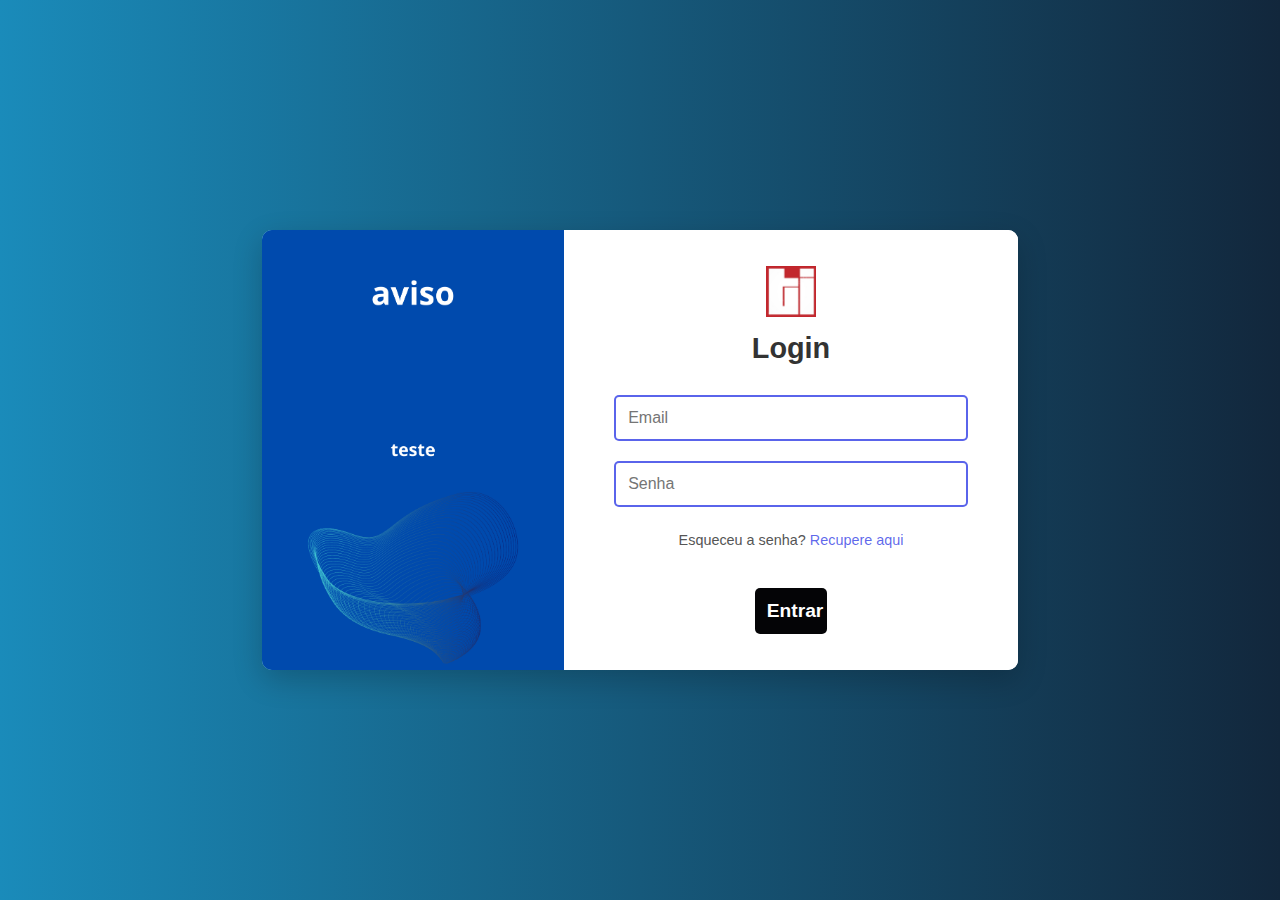
<file: index.html>
<!DOCTYPE html>
<html lang="pt-br">
<head>
    <meta charset="UTF-8">
    <meta name="viewport" content="width=device-width, initial-scale=1.0">
    <title>PontosBR</title>

    <!-- CSS -->
    <link rel="stylesheet" href="css/styles.css">
</head>


<body>
    <div class="main-container">
        <!-- Lado esquerdo para imagem ou propaganda -->
        <div class="left-section">
            <img src="img/aviso.png" alt="Imagem Promocional">
        </div>
        <!-- Lado direito para login -->
        <div class="login-container">
            <img class="logo" src="img/logo.png" alt="logo">
            <h2>Login</h2>
            <input type="email" name="email" placeholder="Email" required>
            <input type="password" name="senha" placeholder="Senha" required>
            <p>Esqueceu a senha? <a href="#">Recupere aqui</a></p>
            <a href="painel.html"><input type="submit" value="Entrar"></a>
            
        </div>
    </div>
</body>
</html>
</file>
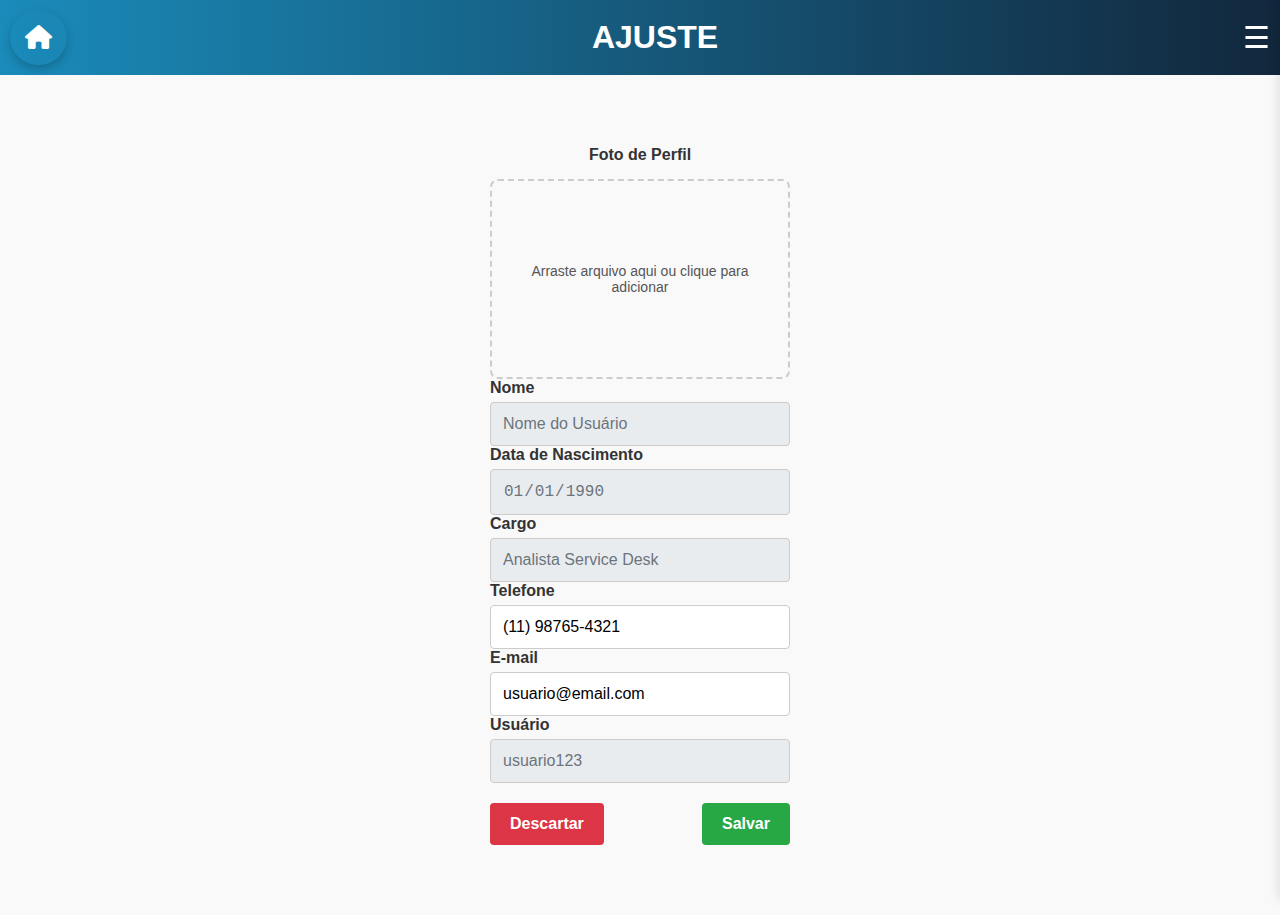
<file: ajustes.html>
<!DOCTYPE html>
<html lang="pt-BR">
<head>
    <meta charset="UTF-8">
    <meta name="viewport" content="width=device-width, initial-scale=1.0">
    <title>Ajuste - Sistema de Bater Ponto</title>

    <!-- CSS -->
    <link rel="stylesheet" href="css/padrao.css">
    <link rel="stylesheet" href="css/ajustes.css">

    <!-- SCRIPT -->
    <script src="js/ajustes.js" defer></script>
    <script src="js/padrao.js" defer></script>


    <!-- ICONE HOME -->
    <link rel="stylesheet" href="https://cdnjs.cloudflare.com/ajax/libs/font-awesome/6.0.0-beta3/css/all.min.css">

</head>




<body>
    <header>
        <div class="header-left">
            <a href="painel.html">    
                    <div class="home-icon">
                        <i class="fas fa-home"></i>
                    </div>
                    </a>    
            </div>

        <h1 class="titulo_pagina">AJUSTE</h1>

        <div class="header-right">
            <button id="menu-toggle">
                ☰
            </button>
        </div>
    </header>

    
</div> <!-- FINAL INDICADORES PAINEL-->


<nav id="sidebar-menu" class="hidden">
    <button id="close-menu" class="close-btn">✖</button>
    <div class="top-section">
        <div class="user-profile">
            <img src="img/usuario.png" alt="Foto do usuário">
            <p>Analista Service Desk</p>
        </div>
        <button id="dark-mode-toggle" class="mode-toggle">🌓</button>
    </div>

    <ul class="menu-options">
        <a href="colaborador.html"> <li>COLABORADORES</li> </a>
        <a href="faixa.html"> <li>FAIXA HORÁRIO</li> </a>
        <li id="ponto-dropdown">PONTO </li> 
        <ul id="ponto-submenu" class="submenu hidden">
            <a href="ponto.html"><li>Bater ponto</li> </a>
            <li>Tratamento de ponto</li>
                <li>Relatório</li>
                <li>Painel de horas</li>
            </ul>
        </li>
        <li>FÉRIAS</li>
        <a href="empresa.html"><li>EMPRESA</li></a>

    </ul>

    <div class="bottom-options">
        <a href="ajustes.html"><button id="settings">Ajuste</button></a>
       <a href="index.html"> <button  class="button_logout" id="logout">Sair</button> </a>
    </div>
</nav>

   
 

<div class="form-container">
    <form class="profile-form">
        <!-- Upload de imagem -->
        <div class="logo-upload">
            <label for="profileImage">Foto de Perfil</label>
            <div id="drop-area">
                <p>Arraste arquivo aqui ou clique para adicionar</p>
                <input type="file" id="profileImage" name="profileImage" accept="image/*">
            </div>
        </div>
        <!-- Nome -->
        <div class="form-group">
            <label for="name">Nome</label>
            <input type="text" id="name" name="name" value="Nome do Usuário" readonly>
        </div>
        <!-- Data de nascimento -->
        <div class="form-group">
            <label for="birthDate">Data de Nascimento</label>
            <input type="date" id="birthDate" name="birthDate" value="1990-01-01" readonly>
        </div>
        <!-- Cargo -->
        <div class="form-group">
            <label for="position">Cargo</label>
            <input type="text" id="position" name="position" value="Analista Service Desk" readonly>
        </div>
        <!-- Telefone -->
        <div class="form-group">
            <label for="phone">Telefone</label>
            <input type="tel" id="phone" name="phone" value="(11) 98765-4321">
        </div>
        <!-- E-mail -->
        <div class="form-group">
            <label for="email">E-mail</label>
            <input type="email" id="email" name="email" value="usuario@email.com">
        </div>
        <!-- Usuário -->
        <div class="form-group">
            <label for="username">Usuário</label>
            <input type="text" id="username" name="username" value="usuario123" readonly>
        </div>
        <!-- Botões de ação -->
        <div class="form-actions">
            <button type="reset" class="btn cancel-btn">Descartar</button>
            <button type="submit" class="btn save-btn">Salvar</button>
        </div>
    </form>
</div>
</body>
</html>
</file>
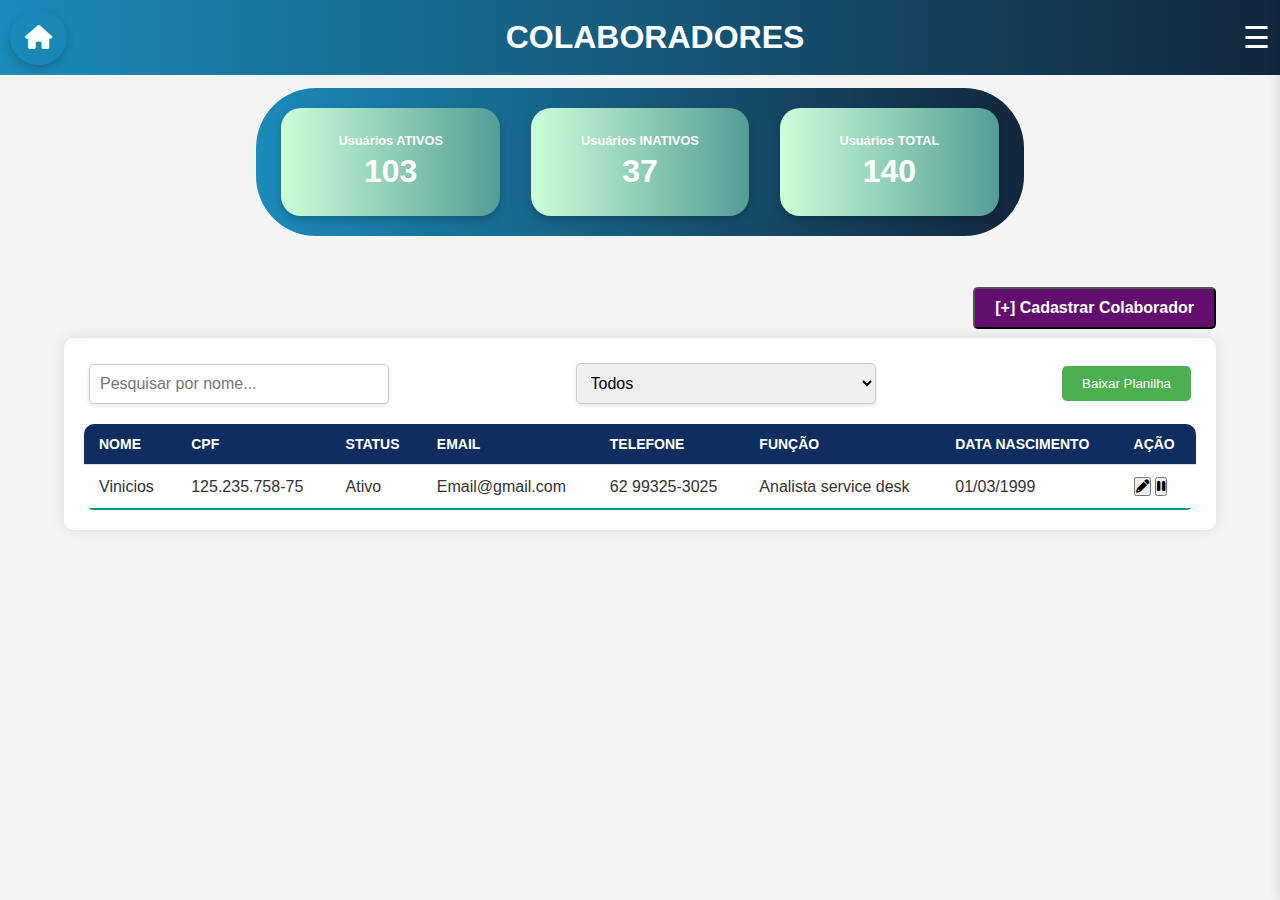
<file: colaborador.html>
<!DOCTYPE html>
<html lang="pt-BR">
<head>
    <meta charset="UTF-8">
    <meta name="viewport" content="width=device-width, initial-scale=1.0">
    <title>Colaborador - Sistema de Bater Ponto</title>

    <!--CSS -->
    <link rel="stylesheet" href="css/colaborador.css">
    <link rel="stylesheet" href="css/padrao.css">
    

    <!-- ICONE HOME -->
    <link rel="stylesheet" href="https://cdnjs.cloudflare.com/ajax/libs/font-awesome/6.0.0-beta3/css/all.min.css">

    
    <!-- Incluindo bibliotecas JS -->
    <script src="https://cdn.sheetjs.com/xlsx-latest/package/dist/xlsx.full.min.js"></script>

    <!-- Incluindo JavaScript -->
    <script src="js/padrao.js" defer></script>
    <script src="js/colaborador.js" defer></script>  

</head>


<body><!-- INICIO BODDY -->
        <header><!-- INICIO CABEÇALHO -->

            <!-- Saudação -->
            <div class="header-left">
            <a href="painel.html">    
                    <div class="home-icon">
                        <i class="fas fa-home"></i>
                    </div>
                    </a>    
            </div>

            <h1 class="titulo_pagina">COLABORADORES</h1>

            <!-- ACESSO AO MENU -->
            <div class="header-right">
                <button id="menu-toggle">
                    ☰
                </button>
            </div>
            
            <nav id="sidebar-menu" class="hidden">
                <button id="close-menu" class="close-btn">✖</button>
                <div class="top-section">
                    <div class="user-profile">
                        <img src="img/usuario.png" alt="Foto do usuário">
                        <p>Analista Service Desk</p>
                    </div>
                    <button id="dark-mode-toggle" class="mode-toggle">🌓</button>
                </div>

                <ul class="menu-options">
                <a href="colaborador.html"> <li>COLABORADORES</li> </a>
                <a href="faixa.html"> <li>FAIXA HORÁRIO</li> </a>
                <li id="ponto-dropdown">PONTO </li> 
                <ul id="ponto-submenu" class="submenu hidden">
                    <a href="ponto.html"><li>Bater ponto</li> </a>
                    <li>Tratamento de ponto</li>
                            <li>Relatório</li>
                            <li>Painel de horas</li>
                        </ul>
                    </li>
                    <li>FÉRIAS</li>
                    <a href="empresa.html"><li>EMPRESA</li></a>

                </ul>

                <div class="bottom-options">
                    <a href="ajustes.html"><button id="settings">Ajuste</button></a>
                    <a href="index.html"> <button  class="button_logout" id="logout">Sair</button> </a>
                </div>
            </nav>

        </header> <!-- FINAL CABEÇALHO -->

        <section class="indicadores_usuarios">
            <div class="conteiner_ativos">
                <div class="subtitles">
                    <p class="subtitle">Usuários ATIVOS</p>
                </div>
                <div class="number">103</div>
            </div>
            <div class="conteiner_inativos">
                <div class="subtitles">
                    <p class="subtitle">Usuários INATIVOS</p>
                </div>
                <div class="number">37</div>
            </div>
            <div class="conteiner_total">
                <div class="subtitles">
                    <p class="subtitle">Usuários TOTAL</p>
                </div>
                <div class="number">140</div>
            </div>
        </section>
        
    

  <!-- Botão para abrir o modal -->
    <button class="cadastro_user" id="openModalBtn">[+] Cadastrar Colaborador</button>

    <div class="table-container">
        <div class="table-controls">
            <input type="text" id="searchInput" placeholder="Pesquisar por nome...">

            <!-- SELEÇÃO DO FILTRO POR STATUS -->
            <select id="filterSelect">
                <option value="">Todos</option>
                <option value="Ativo">Ativo</option>
                <option value="Inativo">Inativo</option>
            </select>
            
            
            <button id="downloadBtn">Baixar Planilha</button>
        </div>
    
        <table id="excelTable" class="styled-table">
            <thead>
                <tr>
                    <th>Nome</th>
                    <th>CPF</th>
                    <th>Status</th>
                    <th>Email</th>
                    <th>Telefone</th>
                    <th>Função</th>
                    <th>Data Nascimento</th>
                    <th>Ação</th>
                </tr>
            </thead>
            <tbody>
                <tr>
                    <td>Vinicios</td>
                    <td>125.235.758-75</td>
                    <td>Ativo</td>
                    <td>Email@gmail.com</td>
                    <td>62 99325-3025</td>
                    <td>Analista service desk</td>
                    <td>01/03/1999</td>
                    <td>
                        <button class="edit-btn" data-row="0"><i class="fa fa-pencil"></i></button>
                        <button class="pause-btn" data-row="0"><i class="fa fa-pause"></i></button>
                    </td>
                </tr>
                <!-- Repetir estrutura para demais linhas -->
            </tbody>
        </table>


                <!-- Mais linhas aqui -->
            </tbody>
        </table>
    </div>
    
    </div> <!-- FINAL INDICADORES PAINEL-->



    <!-- Modal -->
    <div id="modal" class="modal">
        <div class="modal-content">
            <span id="closeModal" class="close">&times;</span>

            <!-- Nome do modal -->
            <h2 class="title_modal">Cadastro de Colaborador</h2>


            

    <form><!-- INICIO FORM -->

        <!-- Dados pessoais -->
        <h3 class="sub-title_modal">Dados pessoais</h3>

        <label class="n" for="nome">Nome:</label>
        <input class="caixa_form" type="text" id="nome" name="nome" required>

        <label for="nascimento">Data de Nascimento:</label>
        <input class="caixa_form" type="date" id="nascimento" name="nascimento" required>

            <label for="naturalidade">Naturalidade:</label>
            <select class="caixa_form" id="naturalidade" name="naturalidade">
              <option value="">Selecione sua naturalidade</option>
              <option value="argentina">Argentina</option>
              <option value="bolivia">Bolívia</option>
              <option value="brasil">Brasil</option>
              <option value="chile">Chile</option>
              <option value="colombia">Colômbia</option>
              <option value="equador">Equador</option>
              <option value="guiana">Guiana</option>
              <option value="paraguai">Paraguai</option>
              <option value="peru">Peru</option>
              <option value="suriname">Suriname</option>
              <option value="uruguai">Uruguai</option>
              <option value="venezuela">Venezuela</option>
              <option value="guiana_francesa">Guiana Francesa (território)</option>
            </select>
        

        <label for="estado_civil">Estado civil:</label>
        <select class="caixa_form" id="estado_civil" name="estado_civil">
            <option value="solteiro">Solteiro(a)</option>
            <option value="casado">Casado(a)</option>
            <option value="divorciado">Divorciado(a)</option>
           </select>

        <label for="cpf">CPF:</label>
        <input class="caixa_form" type="text" id="cpf" name="cpf" required>

        <label for="rg">RG:</label>
        <input class="caixa_form" type="text" id="rg" name="rg" required>

        <label for="orgao-expedidor">Órgão Expedidor do RG:</label>
        <select class="caixa_form" id="orgao-expedidor" name="orgao-expedidor">
              <option value="">Selecione o órgão expedidor</option>
              <option value="ssp">SSP - Secretaria de Segurança Pública (presente em todos os estados)</option>
              <option value="detran">DETRAN - Departamento Estadual de Trânsito</option>
              <option value="pf">PF - Polícia Federal</option>
              <option value="policia-militar">Polícia Militar</option>
              <option value="corpo-bombeiros">Corpo de Bombeiros</option>
              <option value="ma">MA - Ministério da Aeronáutica</option>
              <option value="me">ME - Ministério do Exército</option>
              <option value="mma">MMA - Ministério da Marinha</option>
              <option value="cnig">CNIG - Conselho Nacional de Imigração</option>
              <option value="crt">CRT - Conselho Regional de Técnicos</option>
              <option value="cra">CRA - Conselho Regional de Administração</option>
              <option value="crea">CREA - Conselho Regional de Engenharia e Agronomia</option>
              <option value="crm">CRM - Conselho Regional de Medicina</option>
              <option value="oab">OAB - Ordem dos Advogados do Brasil</option>
            </select>

         <!-- Contato/endereço -->
            <h3 class="sub-title_modal">Contato/endereço</h3>

         <label for="email">E-mail:</label>
         <input class="caixa_form" type="email" id="email" name="email" required>

         <label for="celular">Número de Celular:</label>
         <input class="caixa_form" type="text" id="celular" name="celular" maxlength="15" placeholder="(00) 00000-0000" oninput="formatarCelular(this)">

         <label for="cep">CEP:</label>
            <div id="cep-container">
            <input type="text" id="cep" name="cep" maxlength="9" placeholder="00000-000">
            <button type="button" onclick="buscarCEP()">
                <i class="fas fa-lightbulb"></i>
            </button>
            </div>
            
        <label for="pais">País:</label>
        <input class="caixa_form" type="text" id="pais" name="pais" readonly>
            
        <label for="estado">Estado:</label>
        <input class="caixa_form" type="text" id="estado" name="estado" readonly>
            
        <label for="municipio">Município:</label>
        <input class="caixa_form" type="text" id="municipio" name="municipio" readonly>
            
        <label for="bairro">Bairro:</label>
        <input class="caixa_form" type="text" id="bairro" name="bairro" readonly>
            
        <label for="rua">Rua:</label>
        <input class="caixa_form" type="text" id="rua" name="rua" readonly>
            
        
            <label for="number">Número:</label>
<input class="caixa_form" type="text" id="number" name="number" required>

<div class="checkbox-container">
    <label for="noNumber" class="checkbox-label">SEM NÚMERO (S/N)</label>
    <input type="checkbox" id="noNumber">
</div>
       
        <label for="complement">Complemento:</label>
        <input type="text" id="complement" name="complement">

        <!-- Configurações -->
        <h3 class="sub-title_modal">Configurações/Acesso</h3>

        <label class="n" for="faixa">Faixa de horário:</label>
        <input class="caixa_form" id="faixa" name="faixa" required>

        <label class="tipo-usuario" for="tipo-usuario">Tipo de usuário:</label>
        <select id="tipo-usuario" name="tipo-usuario">
            <option value="Comum">Comum</option>
            <option value="Master">Master</option>
            <option value="Admin">Admin</option>
        </select>

        <label class="n" for="user">usuário:</label>
        <input class="caixa_form" type="text" id="user" name="user" required>

        <label class="n" for="senha">Senha:</label>
        <input class="caixa_form" type="password" id="senha" name="senha " required>

        <div class="button-container">
            <button type="reset">Apagar</button>
            <button type="submit">Salvar</button>
            
        </div>


        </form><!-- FINAL FORM -->
        

                 

    </body>
    </html>
</file>
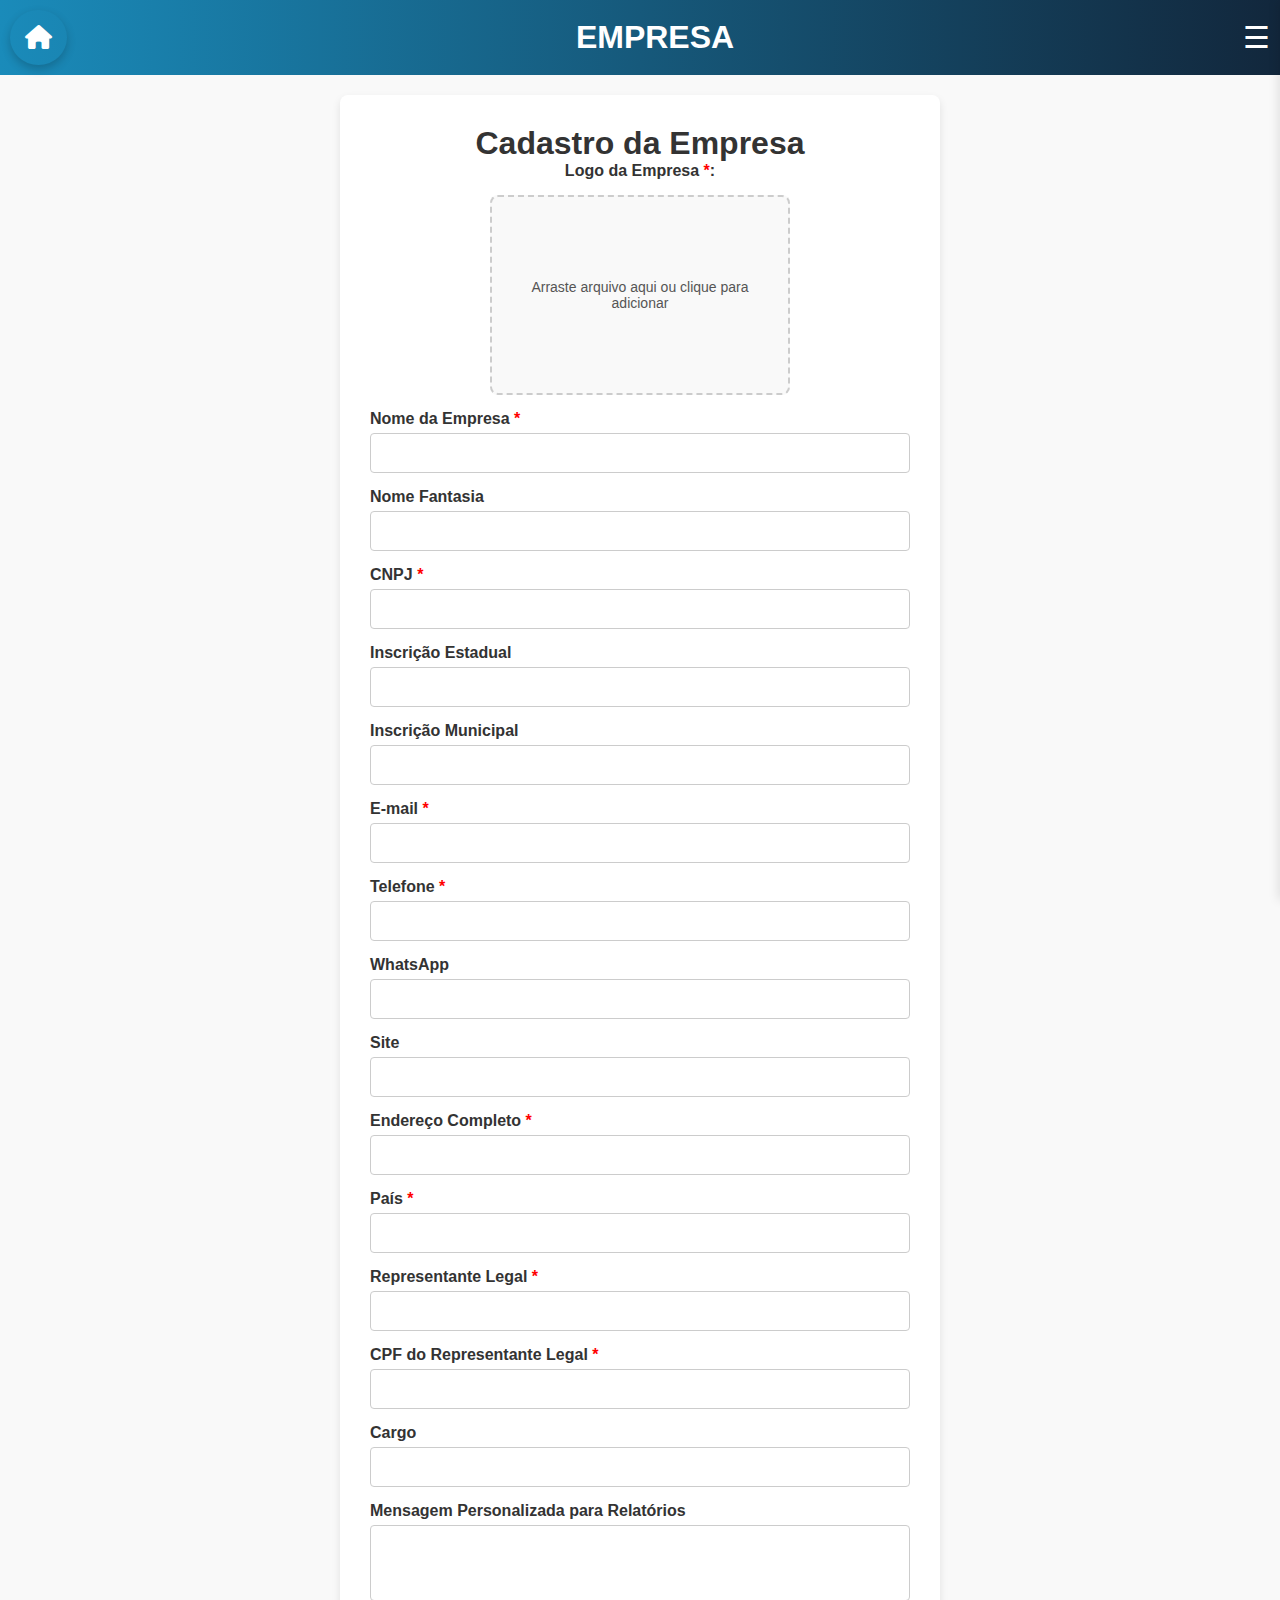
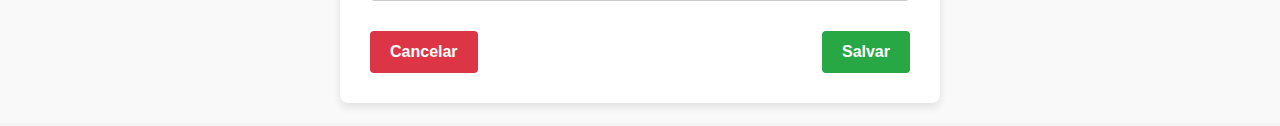
<file: empresa.html>
<!DOCTYPE html>
<html lang="pt-BR">
<head>
    <meta charset="UTF-8">
    <meta name="viewport" content="width=device-width, initial-scale=1.0">
    <title>Empresa - Sistema de Bater Ponto</title>

    <!-- CSS -->
    <link rel="stylesheet" href="css/padrao.css">
    <link rel="stylesheet" href="css/empresa.css">

    <!-- SCRIPT -->
    <script src="js/empresa.js" defer></script>
    <script src="js/padrao.js" defer></script>


    <!-- ICONE HOME -->
    <link rel="stylesheet" href="https://cdnjs.cloudflare.com/ajax/libs/font-awesome/6.0.0-beta3/css/all.min.css">

</head>




<body>
    <header>
        <div class="header-left">
            <a href="painel.html">    
                    <div class="home-icon">
                        <i class="fas fa-home"></i>
                    </div>
                    </a>    
            </div>

        <h1 class="titulo_pagina">EMPRESA</h1>

        <div class="header-right">
            <button id="menu-toggle">
                ☰
            </button>
        </div>
    </header>

    
</div> <!-- FINAL INDICADORES PAINEL-->


<nav id="sidebar-menu" class="hidden">
    <button id="close-menu" class="close-btn">✖</button>
    <div class="top-section">
        <div class="user-profile">
            <img src="img/usuario.png" alt="Foto do usuário">
            <p>Analista Service Desk</p>
        </div>
        <button id="dark-mode-toggle" class="mode-toggle">🌓</button>
    </div>

    <ul class="menu-options">
        <a href="colaborador.html"> <li>COLABORADORES</li> </a>
        <a href="faixa.html"> <li>FAIXA HORÁRIO</li> </a>
        <li id="ponto-dropdown">PONTO </li> 
        <ul id="ponto-submenu" class="submenu hidden">
            <a href="ponto.html"><li>Bater ponto</li> </a>
            <li>Tratamento de ponto</li>
                <li>Relatório</li>
                <li>Painel de horas</li>
            </ul>
        </li>
        <li>FÉRIAS</li>
        <a href="empresa.html"><li>EMPRESA</li></a>

    </ul>

    <div class="bottom-options">
        <a href="ajustes.html"><button id="settings">Ajuste</button></a>
       <a href="index.html"> <button  class="button_logout" id="logout">Sair</button> </a>
    </div>
</nav>

   
    <!-- Formulário -->
    <div class="form-container">
        <div class="form-wrapper">
            <h1 style="text-align: center; color: #333;">Cadastro da Empresa</h1>
            <form id="companyForm" class="company-form" enctype="multipart/form-data">
                
               <!-- Upload da logo -->
<div class="form-group logo-upload">
    <label for="logo">Logo da Empresa <span class="required">*</span>:</label>
    <div id="drop-area">
        <p>Arraste arquivo aqui ou clique para adicionar</p>
        <input type="file" id="logo" name="logo" accept="image/*" required>
        <img id="preview" alt="Pré-visualização da logo" />
    </div>
</div>


                <!-- Dados da empresa -->
                <div class="form-group">
                    <label for="companyName">Nome da Empresa <span style="color: red;">*</span></label>
                    <input type="text" id="companyName" name="companyName" required>
                </div>
                <div class="form-group">
                    <label for="fantasyName">Nome Fantasia</label>
                    <input type="text" id="fantasyName" name="fantasyName">
                </div>
                <div class="form-group">
                    <label for="cnpj">CNPJ <span style="color: red;">*</span></label>
                    <input type="text" id="cnpj" name="cnpj" required>
                </div>
                <div class="form-group">
                    <label for="stateRegistration">Inscrição Estadual</label>
                    <input type="text" id="stateRegistration" name="stateRegistration">
                </div>
                <div class="form-group">
                    <label for="municipalRegistration">Inscrição Municipal</label>
                    <input type="text" id="municipalRegistration" name="municipalRegistration">
                </div>

                <!-- Contato -->
                <div class="form-group">
                    <label for="email">E-mail <span style="color: red;">*</span></label>
                    <input type="email" id="email" name="email" required>
                </div>
                <div class="form-group">
                    <label for="phone">Telefone <span style="color: red;">*</span></label>
                    <input type="tel" id="phone" name="phone" required>
                </div>
                <div class="form-group">
                    <label for="whatsapp">WhatsApp</label>
                    <input type="tel" id="whatsapp" name="whatsapp">
                </div>
                <div class="form-group">
                    <label for="website">Site</label>
                    <input type="url" id="website" name="website">
                </div>

                <!-- Endereço -->
                <div class="form-group">
                    <label for="address">Endereço Completo <span style="color: red;">*</span></label>
                    <input type="text" id="address" name="address" required>
                </div>
                <div class="form-group">
                    <label for="country">País <span style="color: red;">*</span></label>
                    <input type="text" id="country" name="country" required>
                </div>

                <!-- Representante legal -->
                <div class="form-group">
                    <label for="legalRepresentative">Representante Legal <span style="color: red;">*</span></label>
                    <input type="text" id="legalRepresentative" name="legalRepresentative" required>
                </div>
                <div class="form-group">
                    <label for="cpfRepresentative">CPF do Representante Legal <span style="color: red;">*</span></label>
                    <input type="text" id="cpfRepresentative" name="cpfRepresentative" required>
                </div>
                <div class="form-group">
                    <label for="position">Cargo</label>
                    <input type="text" id="position" name="position">
                </div>

                <!-- Mensagem personalizada -->
                <div class="form-group">
                    <label for="customMessage">Mensagem Personalizada para Relatórios</label>
                    <textarea id="customMessage" name="customMessage" rows="3"></textarea>
                </div>

                <!-- Botões de ação -->
                <div class="form-actions">
                    <button type="reset" class="btn cancel-btn">Cancelar</button>
                    <button type="submit" class="btn save-btn">Salvar</button>
                </div>
            </form>
        </div>
    </div>
</body>
</html>
</file>
<file: css/styles.css>
* {
    margin: 0;
    padding: 0;
    box-sizing: border-box;
}

body {
    font-family: 'Poppins', 'Segoe UI', Tahoma, Geneva, Verdana, sans-serif;
    background: linear-gradient(to right, #1a8bba, #12273c);
    height: 100vh;
    display: flex;
    justify-content: center;
    align-items: center;
}

/* Contêiner principal */
.main-container {
    display: flex;
    width: 59%;
    max-width: 1000px;
    height: auto;
    background-color: white;
    border-radius: 10px;
    box-shadow: 0 10px 30px rgba(4, 5, 5, 0.2);
    overflow: hidden;
    flex-wrap: wrap; /* Evitar esticamento */
}

/* Seção esquerda (imagem) */
.left-section {
    background-color: #1a8bba;  /* Cor de fundo azul */
    width: 40%;  /* Largura ajustada para desktop */
    display: flex;
    justify-content: center;
    align-items: center;
}

.left-section img {
    max-width: 100%;
    max-height: 100%;
    object-fit: cover;  /* Mantém a proporção da imagem */
}

/* Seção direita (login) */
.login-container {
    width: 60%;
    padding: 30px;  
    background-color: #ffffff;
    text-align: center;
    display: flex;
    flex-direction: column;
    justify-content: center;
    align-items: center;  /* Centraliza os ícones e campos */
}

.logo {
    width: 50px;
    margin-bottom: 15px;
}

.login-container h2 {
    margin-bottom: 20px;
    font-size: 1.8rem;
    color: #333;
    font-weight: 600;
}

.login-container form {
    width: 100%;
    display: flex;
    flex-direction: column;
    align-items: center;
}

.login-container input[type="email"],
.login-container input[type="password"] {
    width: 90%;
    padding: 12px;
    margin: 10px 0;
    border: 2px solid #0c1ae2ad;
    border-radius: 5px;
    font-size: 1rem;
    outline: none;
    transition: all 0.3s ease;
}

.login-container input[type="email"]:focus,
.login-container input[type="password"]:focus {
    border-color: #00c6ff;
    box-shadow: 0 0 8px rgba(0, 198, 255, 0.5);
}

.login-container input[type="submit"] {
    width: 90%;
    padding: 12px;
    background-color: #000002fb;
    color: white;
    border: none;
    border-radius: 5px;
    font-size: 1.2rem;
    font-weight: 600;
    cursor: pointer;
    transition: background-color 0.3s ease, transform 0.3s ease;
    margin-top: 50%;
}

.login-container input[type="submit"]:hover {
    background-color: #391d49;
    transform: translateY(-2px);
}

.login-container input[type="submit"]:active {
    background-color: #9d3ed4;
    transform: translateY(1px);
}

.login-container p {
    margin-top: 15px;
    font-size: 0.9rem;
    color: #555;
}

.login-container a {
    color: #0c1ae2ad;
    text-decoration: none;
}

.login-container a:hover {
    text-decoration: underline;
}

/* Media Queries para dispositivos móveis */
@media (max-width: 768px) {
    .main-container {
        width: 90%;  /* Ajusta a largura para dispositivos móveis */
        flex-direction: column;  /* Empilha os elementos verticalmente */
    }

    .left-section {
        display: none;  /* Oculta a imagem no mobile */
    }

    .login-container {
        width: 100%;  /* Ocupa toda a largura da tela no mobile */
        padding: 20px;
    }

    .login-container input[type="email"],
    .login-container input[type="password"] {
        width: 100%;  /* Inputs ocupam 100% da largura */
    }

    .login-container input[type="submit"] {
        width: 100%;  /* Botão de submit também ocupa toda a largura */
    }
}
</file>
<file: css/padrao.css>
/* Reset básico para margens e padding */
* {
    margin: 0;
    padding: 0;
    box-sizing: border-box;
}

body {
    font-family: Arial, sans-serif;
    background-color: #f4f4f4;
    color: #333;
    transition: background-color 0.3s, color 0.3s;
    margin: 0px;
}

/* Estilo para o cabeçalho */
header {
    background: linear-gradient(to right, #1a8bba, #12273c);;
    color: white;
    padding: 10px;
    display: flex;
    justify-content: space-between;
    align-items: center;
}
/* ESTILIZAÇÃO DO ÍCONE HOME */
.home-icon {
    padding: 15px;
    border-radius: 50%;
    background-color: var(--background-gradient);
    box-shadow: 0px 4px 10px rgba(0, 0, 0, 0.2);
    transition: transform 0.3s ease, box-shadow 0.3s ease;
    display: inline-block;
}

.home-icon i {
    color: white;
    font-size: 24px;
}

.home-icon:hover {
    transform: scale(1.1);
    box-shadow: 0px 6px 15px rgba(0, 0, 0, 0.3);
}

.colabsTitle {
    font-size: 51vw;
}

.titulo_pagina {
    text-align: center;
    font-size: 2em;
}

.header-left {
    display: flex;
    align-items: center;
}

.header-left img {
    width: 50px;
    height: 50px;
    margin-right: 10px;
}

.user-info {
    font-size: 1.5vh;
}

.header-right button {
    background: none;   
    border: none;
    color: white;
    font-size: 30px;
    cursor: pointer;
}

/* Estilo para o menu lateral recolhível */
nav {
    width: 300px;
    max-width: 100%;
    background-color: #2C3E50;
    position: fixed;
    right: 0;
    top: 0;
    height: 100%;
    padding: 20px;
    display: none; /* Inicialmente oculto */
    transition: transform 0.3s ease-in-out, opacity 0.3s ease;
    transform: translateX(100%);
    box-shadow: -2px 0 10px rgba(0, 0, 0, 0.1);
    z-index: 999;
    overflow-y: auto; /* Adiciona rolagem quando necessário */
    display: flex;
    flex-direction: column;
    justify-content: space-between; /* Espaço entre topo, opções e rodapé */
}

nav.visible {
    display: flex;
    transform: translateX(0);
    opacity: 1;
}

/* Adiciona o desfoque na tela principal quando o menu está aberto */
.main-content.blur {
    filter: blur(5px); /* Aplica o efeito de desfoque */
    transition: filter 0.3s ease-in-out;
}

.main-content.shifted {
    margin-right: 300px; /* Move a tela principal para a esquerda, criando espaço para o menu */
    transition: margin-right 0.3s ease-in-out;
}

/* Botão de fechar o menu */
.close-btn {
    background: none;
    border: none;
    font-size: 24px;
    color: #ECF0F1;
    cursor: pointer;
    position: absolute;
    top: 20px;
    right: 20px;
    transition: color 0.3s ease;
}

.close-btn:hover {
    color: #E74C3C;
}

/* Topo do menu lateral */
.top-section {
    text-align: center;
    margin-top: 20%;
}

.user-profile {
    margin-bottom: 15px;
}

.user-profile img {
    width: 90px;
    height: 90px;
    border-radius: 50%;
    border: 2px solid #ECF0F1;
    margin-bottom: 10px;
}

.user-profile p {
    color: #ECF0F1;
    font-weight: bold;
}

/* Botão de alternar modo escuro/claro */
.mode-toggle {
    background: none;
    border: none;
    font-size: 24px;
    color: #ECF0F1;
    cursor: pointer;
    transition: color 0.3s ease;
}

.mode-toggle:hover {
    color: #F39C12;
}

/* Estilização das opções do menu */
.menu-options {
    list-style: none;
    margin-top: 30px;
    padding: 0;
    display: flex;
    flex-direction: column;
    gap: 10px; /* Espaçamento entre os itens */
}

.menu-options a {
    text-decoration: none;
}

.menu-options li {
    margin-bottom: 10px;
    padding: 10px;
    background-color: #34495E;
    color: #ECF0F1;
    border-radius: 5px;
    cursor: pointer;
    transition: background-color 0.3s ease, transform 0.2s ease;
}

.menu-options li:hover {
    background-color: #1ABC9C;
    transform: translateX(5px);
}

/* Estilo do submenu */
.submenu {
    list-style: none;
    margin-left: 20px;
    padding-left: 10px;
    border-left: 2px solid #ECF0F1;
    display: flex;
    flex-direction: column;
    gap: 8px; /* Espaçamento entre os itens */
}

.submenu.hidden {
    display: none; /* Oculta por padrão */
}

.submenu li {
    padding-left: 10px; /* Indenta os itens do submenu */
    padding: 8px;
    background-color: #3C5972;
    color: #ECF0F1;
    border-radius: 3px;
    cursor: pointer;
    transition: background-color 0.3s ease;
}

.submenu li:hover {
    background-color: #1ABC9C;
}

/* Opções da parte inferior */
.bottom-options {
    margin-top: 20px;
    display: flex;
    flex-direction: column;
    gap: 10px; /* Espaçamento entre botões */
}

.bottom-options button {
    display: block;
    width: 100%;
    padding: 10px;
    margin-bottom: 10px;
    border: none;
    background-color: #E74C3C;
    color: #ECF0F1;
    cursor: pointer;
    border-radius: 5px;
    font-family: 'Segoe UI', Tahoma, Geneva, Verdana, sans-serif;
    font-size: 16px;
    transition: background-color 0.3s ease;
}

.bottom-options button:hover {
    background-color: #C0392B;
}

.button_logout {
    font-size: 16px;
    color: #ECF0F1;
}

/* Modo escuro */
body.dark-mode {
    background-color: #554b4b8e;
    color: #000000;
}

header.dark-mode {
    background-color: #000000;
}

nav.dark-mode {
    background-color: #2b2525;
}

.bottom-options.dark-mode button {
    background-color: #777;
}

/* Ajustes para telas menores */
@media (max-width: 768px) {
    nav {
        width: 100%;
        padding: 15px;
        height: 100vh; /* Certifica-se de ocupar toda a altura */
    }

    .close-btn {
        top: 10px;
        right: 10px;
    }

    .top-section {
        margin-top: 10%;
    }

    .user-profile img {
        width: 70px;
        height: 70px;
    }

    .menu-options li {
        font-size: 16px;
        padding: 8px;
    }

    .bottom-options button {
        font-size: 14px;
        padding: 8px;
    }

    /* Em telas menores, a margem da tela principal será menor */
    .main-content.shifted {
        margin-right: 100%;
    }
}

/* Dashboard indicadores */
.dashboard {
    display: flex;
    flex-wrap: wrap;
    gap: 20px;
    padding: 20px;
}

.indicator {
    background-color: #f9f9f9;
    border: 1px solid #e0e0e0;
    border-radius: 10px;
    padding: 20px;
    width: calc(50% - 10px);
    box-shadow: 0px 2px 4px rgba(0, 0, 0, 0.1);
    display: flex;
    align-items: center;
    justify-content: space-between;
    transition: background-color 0.3s;
}

.indicator:hover {
    background-color: #dddddd;
}

.icon {
    width: 36px;
    color: #555;
}

.info {
    text-align: right;
}

.info p {
    font-size: 14px;
    color: #555;
    margin: 0;
}

.info h2 {
    font-size: 28px;
    margin: 5px 0;
    color: #000;
}

.info a {
    font-size: 14px;
    color: #888;
    text-decoration: none;
}

.info a:hover {
    text-decoration: underline;
}

@media (max-width: 768px) {
    .indicator {
        width: 100%;
    }
}
</file>
<file: css/ajustes.css>
/* Reset básico */
* {
    margin: 0;
    padding: 0;
    box-sizing: border-box;
}

/* Estilização do cabeçalho */
.header {
    background-color: #00468b;
    color: white;
    padding: 10px 20px;
    display: flex;
    align-items: center;
}

.header-container {
    display: flex;
    align-items: center;
    gap: 10px;
}

.menu-icon {
    font-size: 24px;
    cursor: pointer;
}

.header h2 {
    font-size: 20px;
    font-weight: bold;
}

/* Centralização do formulário */
.form-container {
    display: flex;
    justify-content: center;
    align-items: center;
    min-height: calc(100vh - 60px); /* Compensa a altura do cabeçalho */
    background-color: #f9f9f9;
    padding: 20px;
}

.form-wrapper {
    background: #fff;
    padding: 30px;
    border-radius: 8px;
    box-shadow: 0 4px 8px rgba(0, 0, 0, 0.1);
    max-width: 600px;
    width: 100%;
    transition: transform 0.3s, box-shadow 0.3s;
}

.form-wrapper:hover {
    transform: translateY(-5px);
    box-shadow: 0 6px 12px rgba(0, 0, 0, 0.15);
}

/* Estilo do formulário */
.company-form {
    display: flex;
    flex-direction: column;
    gap: 20px; /* Aumentado o espaço entre os campos */
}

.form-group {
    display: flex;
    flex-direction: column;
}

label {
    font-weight: bold;
    margin-bottom: 5px;
    color: #333;
}

/* Inputs */
input[type="text"],
input[type="email"],
input[type="tel"],
input[type="file"],
input[type="date"],
input[type="url"],
textarea {
    padding: 12px; /* Aumentado o padding */
    border: 1px solid #ccc;
    border-radius: 4px;
    font-size: 16px;
    transition: border-color 0.3s, box-shadow 0.3s;
}

/* Foco no input */
input:focus,
textarea:focus {
    outline: none;
    border-color: #007BFF;
    box-shadow: 0 0 5px rgba(0, 123, 255, 0.5);
}

/* Estilo para os campos desabilitados (não editáveis) */
input:read-only,
textarea:read-only {
    background-color: #e9ecef;
    color: #6c757d;
    cursor: not-allowed;
}

/* Campo obrigatório (indicação com *) */
label .required {
    color: red;
    font-weight: bold;
}

/* Título "Perfil do Usuário" */
h2 {
    font-size: 24px;
    font-weight: bold;
    margin-bottom: 20px; /* Espaço abaixo do título */
    text-align: center; /* Centraliza o título */
}

/* Botões de ação */
.form-actions {
    display: flex;
    justify-content: space-between;
    margin-top: 20px;
}

.btn {
    padding: 12px 20px;
    font-size: 16px;
    font-weight: bold;
    border: none;
    border-radius: 4px;
    cursor: pointer;
    transition: background-color 0.3s, opacity 0.3s;
}

/* Botão Salvar */
.save-btn {
    background-color: #28a745;
    color: white;
}

.save-btn:hover {
    opacity: 0.9;
}

/* Botão Descartar */
.cancel-btn {
    background-color: #dc3545;
    color: white;
}

.cancel-btn:hover {
    opacity: 0.9;
}

/* Responsividade para dispositivos menores */
@media (max-width: 600px) {
    .form-wrapper {
        padding: 20px;
    }

    .form-actions {
        flex-direction: column;
        gap: 10px;
    }

    .btn {
        width: 100%;
    }
}

/* Área de upload */
.logo-upload {
    display: flex;
    flex-direction: column;
    align-items: center;
    gap: 10px;
}

#drop-area {
    position: relative;
    border: 2px dashed #ccc;
    border-radius: 8px;
    padding: 20px;
    text-align: center;
    background-color: #f9f9f9;
    transition: border-color 0.3s, background-color 0.3s;
    cursor: pointer;
    width: 100%;
    max-width: 300px;
    height: 200px;
    display: flex;
    flex-direction: column;
    justify-content: center;
    align-items: center;
}

#drop-area:hover {
    border-color: #007BFF;
    background-color: #f0f8ff;
}

#drop-area p {
    font-size: 14px;
    color: #555;
}

#drop-area input[type="file"] {
    position: absolute;
    width: 100%;
    height: 100%;
    top: 0;
    left: 0;
    opacity: 0;
    cursor: pointer;
}

#preview {
    display: none;
    max-width: 100%;
    max-height: 100%;
    object-fit: contain;
    border-radius: 8px;
    margin-top: 10px;
}
</file>
<file: css/colaborador.css>
/* RESET GERAL */
* {
    margin: 0;
    padding: 0;
    box-sizing: border-box;
}

:root {
    --cor-azul: #00bfff;
    --cor-verde: #fbec5d;
    --cor-branco: #ffffff;
    --cor-vermelho: #ff6961;
    --cor-azul-escuro: #191970;
    --cor-cinza-claro: #dddddd;
    --cor-cinza-escuro: #494C4E;
    --background-gradient: linear-gradient(135deg, #620e6e, #5b2abd);
}

/* ------------------------------------------------------------------------------------------------- */

/* ESTILIZAÇÃO DO ÍCONE HOME */
.home-icon {
    padding: 15px;
    border-radius: 50%;
    background-color: var(--background-gradient);
    box-shadow: 0px 4px 10px rgba(0, 0, 0, 0.2);
    transition: transform 0.3s ease, box-shadow 0.3s ease;
    display: inline-block;
}

.home-icon i {
    color: white;
    font-size: 24px;
}

.home-icon:hover {
    transform: scale(1.1);
    box-shadow: 0px 6px 15px rgba(0, 0, 0, 0.3);
}

.colabsTitle {
    font-size: 51vw;
}
/* Seção geral dos indicadores */
.indicadores_usuarios {
    display: flex;
    justify-content: space-around; /* Espaçamento proporcional entre as divs */
    align-items: center;
    flex-wrap: wrap; /* Permite que as divs quebrem a linha se necessário */
    gap: 20px;
    padding: 20px;
    background: linear-gradient(to right, #1a8bba, #12273c);
    margin: 1% auto;
    border-radius: 60px;
    max-width: 90%;
    box-sizing: border-box; /* Garantir que padding e largura se comportem corretamente */
}

/* Cada div se ajusta proporcionalmente dentro da section */
.conteiner_ativos, .conteiner_inativos, .conteiner_total {
    background: linear-gradient(to right, #cdffd8, #539d96);
    color: white;
    flex-grow: 1; /* Faz com que cada div cresça proporcionalmente */
    flex-basis: 0; /* Permite que os elementos se redimensionem de forma flexível */
    min-width: 90px; /* Limite mínimo de largura para telas muito pequenas */
    max-width: 30%; /* Limite máximo para evitar que as divs fiquem muito grandes */
    height: auto; /* Deixa a altura ajustar-se automaticamente */
    aspect-ratio: 1/1; /* Mantém a proporção quadrada das divs */
    border-radius: 20px;
    display: flex;
    flex-direction: column;
    justify-content: center;
    align-items: center;
    box-shadow: 0 4px 8px rgba(0, 0, 0, 0.2);
    padding: 10px;
    height: 12vh;
    transition: all 0.3s ease-in-out;
}

/* Número central */
.number {
    font-size: 2em;
    font-weight: bold;
}

/* Subtitles */
.subtitles {
    font-size: 0.8em;
    margin-bottom: 5px;
    text-align: center;
}

.subtitle {
    font-weight: bold;
    color: #fffcfc;
}

/* RESPONSIVIDADE */

/* Para telas maiores (desktop) */
@media (min-width: 1024px) {
    .indicadores_usuarios {
        max-width: 60%;
    }
}

/* Para tablets (média resolução) */
@media (min-width: 768px) and (max-width: 1023px) {
    .indicadores_usuarios {
        max-width: 80%;
    }
    .conteiner_ativos, .conteiner_inativos, .conteiner_total {
        max-width: 28%; /* Ajuste de tamanho para tablets */
        aspect-ratio: 1/1;
    }
}

/* Para celulares (telas pequenas) */
@media (max-width: 767px) {
    .indicadores_usuarios {
        background: none; /* Remover cor de fundo */
        gap: 10px; /* Reduzir o espaçamento */
        max-width: 100%; /* Usar toda a largura disponível */
        padding: 10px;
    }
    .conteiner_ativos, .conteiner_inativos, .conteiner_total {
        width: 90%; /* As divs ocupam a largura total */
        max-width: 100%; /* Garantir que as divs não ultrapassem a seção */
        aspect-ratio: 1/1; /* Mantém a proporção quadrada */
        margin: 5px 0; /* Pequeno espaçamento entre as divs */
        border-radius: 15px;
    }
    .number {
        font-size: 1.5em; /* Ajuste no tamanho da fonte para telas menores */
    }
    .subtitle {
        font-size: 0.7em; /* Redução no tamanho do subtítulo */
    }
}





/* ESTILIZAÇÃO GERAL DO CORPO */
body {
    font-family: Arial, sans-serif;
    background-color: #f4f4f9;
    margin: 20px;
}

/* ESTILO DO CONTAINER DA TABELA */
.table-container {
    display: flex;
    flex-direction: column;
    align-items: center;
    max-width: 90%;
    margin: 5%;
    margin-top: 8%;
    padding: 20px;
    background-color: #fff;
    border-radius: 10px;
    box-shadow: 0 0 15px rgba(0, 0, 0, 0.1);
    width: 100%;
    overflow-x: auto;
    white-space: nowrap;
}

/* CONTROLES DA TABELA */
.table-controls {
    display: flex;
    justify-content: space-between;
    align-items: center;
    margin-bottom: 15px;
    width: 100%;
    flex-wrap: wrap;
}

#searchInput, #filterSelect {
    padding: 10px;
    border: 1px solid #ccc;
    border-radius: 5px;
    width: 100%;
    max-width: 300px;
    margin: 5px;
}

#downloadBtn {
    padding: 10px 20px;
    background-color: #4CAF50;
    color: white;
    border: none;
    border-radius: 5px;
    cursor: pointer;
    transition: background-color 0.3s ease;
    margin: 5px;
}

#downloadBtn:hover {
    background-color: #45a049;
}

/* ESTILIZAÇÃO DA TABELA */
.styled-table {
    width: 100%;
    border-collapse: collapse;
    border-radius: 10px;
    overflow: hidden;
    white-space: nowrap;
}

.styled-table th, .styled-table td {
    padding: 12px 15px;
    text-align: left;
    border-bottom: 1px solid #ddd;
}

.styled-table th {
    background-color: #0f2d5f;
    color: white;
    text-transform: uppercase;
    font-size: 14px;
}

.styled-table tbody tr {
    border-bottom: 1px solid #dddddd;
}

.styled-table tbody tr:nth-of-type(even) {
    background-color: #f3f3f3;
}

.styled-table tbody tr:last-of-type {
    border-bottom: 2px solid #009879;
}

.styled-table tbody tr:hover {
    background-color: #f1f1f1;
}

/* ESTILIZAÇÃO RESPONSIVA PARA TABELA EM TELAS MENORES */
@media (max-width: 768px) {
    .table-controls {
        flex-direction: column;
        align-items: stretch;
    }

    #searchInput, #filterSelect, #downloadBtn {
        width: 100%;
        margin-bottom: 10px;
    }

    .styled-table th, .styled-table td {
        padding: 8px;
    }
}

/* MODAL BASE */
.modal {
    display: none;
    position: fixed;
    top: 0;
    left: 0;
    width: 100%;
    height: 100%;
    background-color: rgba(0, 0, 0, 0.5);
    justify-content: center;
    align-items: center;
    z-index: 1000;
}

/* CONTEÚDO DO MODAL */
.modal-content {
    background-color: white;
    padding: 20px;
    border-radius: 8px;
    width: 60%;
    max-width: 800px;
    height: 90%;
    display: flex;
    flex-direction: column;
    position: relative;
    overflow-y: auto; /* Adicionado para scroll quando necessário */
}

/* TTITULO DO MODAL */
.title_modal{
    display: flex;
    text-align: center;
    justify-content: center;
    margin-bottom: 30px;
    font-family: 'Lucida Sans', 'Lucida Sans Regular', 'Lucida Grande', 'Lucida Sans Unicode', Geneva, Verdana, sans-serif;
    color: #757575;
    font-size: 30px;
}

/* SUB TITULO MODAL */
.sub-title_modal{
    font-family: Verdana, Geneva, Tahoma, sans-serif;
    margin-bottom: 10px;
    margin-top: 20px;
}

/* FORMULÁRIO COMPLETO DENTRO DO MODAL */
form {
    flex-grow: 1;
    display: flex;
    flex-direction: column;
    justify-content: space-between;
    width: 100%;
    height: 100%;
}

/* NUMERO ENDEREÇO */
.numero_endereco {
    position: relative;
    margin-bottom: 5vh;
}

.checkbox-container {
    display: flex;
    align-items: left;
    justify-content: flex-start; /* Alinha à esquerda */
    margin-top: 5px;
    font-size: 10px; /* Deixa o texto mais discreto */
    color: #555; /* Cor discreta para o texto */
    margin-right: 50%;
    width: 7vh;
    gap: 30;
}

.checkbox-label {
    margin-left: 3px; /* Margem pequena para o espaço entre a checkbox e o texto */
}

#noNumber {
    margin-right: 3px;
}

.caixa_form:disabled {
    background-color: #d3d3d3;
    color: #6c757d;
}

/* Estilo para o campo desabilitado */
input[disabled] {
    background-color: #e0e0e0; /* Cor de fundo cinza */
    color: #757575; /* Cor do texto cinza escuro */
}


/* ESPAÇAMENTO REDUZIDO ENTRE LABEL E INPUT */
label {
    margin-bottom: 5px;
}

/* INPUTS PADRONIZADOS */
input, select, textarea {
    width: 100%;
    padding: 10px;
    margin-bottom: 15px;
    border: 1px solid #ccc;
    border-radius: 5px;
    font-size: 16px;
    box-shadow: 0px 2px 4px rgba(0, 0, 0, 0.1);
}

/* ESTILO DO BOTÃO DE FECHAR (X) */
.close {
    position: absolute;
    top: 10px;
    right: 10px;
    font-size: 24px;
    cursor: pointer;
}

/* CONTAINER DOS BOTÕES DO MODAL */
.button-container {
    display: flex;
    justify-content: space-between;
    margin-top: 20px;
    width: 100%;
}   

button[type="submit"] {
    background-color: #4CAF50;
    color: white;
    margin-left: auto;
    padding: 10px 20px;
    border: none;
    border-radius: 5px;
    cursor: pointer;
}

button[type="reset"] {
    background-color: #f44336;
    color: white;
    margin-right: auto;
    padding: 10px 20px;
    border: none;
    border-radius: 5px;
    cursor: pointer;
}

/* BARRA DE ROLAGEM DO MODAL */
.modal-content {
    overflow-y: auto;
    scrollbar-color: #620e6e #e0e0e0;
    scrollbar-width: thin;
}

.modal-content::-webkit-scrollbar {
    width: 8px;
}

.modal-content::-webkit-scrollbar-thumb {
    background-color: #620e6e;
    border-radius: 10px;
    
}

.modal-content::-webkit-scrollbar-track {
    background-color: #e0e0e0;
}



/* CAMPO DESATIVADO AO SELECIONAR SEM NÚMERO */
#number.disabled {
    background-color: #555;
    color: #fff;
    cursor: not-allowed;
}

/* AJUSTE NO ALINHAMENTO DO "SEM NÚMERO" */
#cep-container {
    display: flex;
    align-items: center;
    margin-bottom: 10px;
}

#cep {
    flex: 1;
    padding: 5px;
    font-size: 16px;
}




/* ESTILO DO BOTÃO "CADASTRAR NOVO COLABORADOR" */
.cadastro_user {
    background-color: #620e6e;
    color: white;
    float: right;
    margin-right: 5%;
    margin-top: 3%;
    padding: 10px 20px;
    font-size: 16px;
    font-weight: bold;
    border-radius: 5px;
    transition: transform 0.3s ease, box-shadow 0.3s ease;
}

.cadastro_user:hover {
    transform: scale(1.05);
    box-shadow: 0px 6px 15px rgba(0, 0, 0, 0.3);
}
</file>
<file: css/empresa.css>
/* Reset básico */
* {
    margin: 0;
    padding: 0;
    box-sizing: border-box;
}

/* Estilização do cabeçalho */
.header {
    background-color: #00468b;
    color: white;
    padding: 10px 20px;
    display: flex;
    align-items: center;
}

.header-container {
    display: flex;
    align-items: center;
    gap: 10px;
}

.menu-icon {
    font-size: 24px;
    cursor: pointer;
}

.header h2 {
    font-size: 20px;
    font-weight: bold;
}

/* Centralização do formulário */
.form-container {
    display: flex;
    justify-content: center;
    align-items: center;
    min-height: calc(100vh - 60px); /* Compensa a altura do cabeçalho */
    background-color: #f9f9f9;
    padding: 20px;
}

.form-wrapper {
    background: #fff;
    padding: 30px;
    border-radius: 8px;
    box-shadow: 0 4px 8px rgba(0, 0, 0, 0.1);
    max-width: 600px;
    width: 100%;
    transition: transform 0.3s, box-shadow 0.3s;
}

.form-wrapper:hover {
    transform: translateY(-5px);
    box-shadow: 0 6px 12px rgba(0, 0, 0, 0.15);
}

/* Estilo do formulário */
.company-form {
    display: flex;
    flex-direction: column;
    gap: 15px;
}

.form-group {
    display: flex;
    flex-direction: column;
}

label {
    font-weight: bold;
    margin-bottom: 5px;
    color: #333;
}

input[type="text"],
input[type="email"],
input[type="tel"],
input[type="file"],
input[type="url"],
textarea {
    padding: 10px;
    border: 1px solid #ccc;
    border-radius: 4px;
    font-size: 16px;
    transition: border-color 0.3s, box-shadow 0.3s;
}

input:focus,
textarea:focus {
    outline: none;
    border-color: #007BFF;
    box-shadow: 0 0 5px rgba(0, 123, 255, 0.5);
}

/* Textarea para mensagem personalizada */
textarea {
    resize: none;
}

/* Campo obrigatório (indicação com *) */
label .required {
    color: red;
    font-weight: bold;
}

/* Botões de ação */
.form-actions {
    display: flex;
    justify-content: space-between;
    margin-top: 15px;
}

.btn {
    padding: 12px 20px;
    font-size: 16px;
    font-weight: bold;
    border: none;
    border-radius: 4px;
    cursor: pointer;
    transition: background-color 0.3s, opacity 0.3s;
}

.save-btn {
    background-color: #28a745;
    color: white;
}

.cancel-btn {
    background-color: #dc3545;
    color: white;
}

.btn:hover {
    opacity: 0.9;
}

/* Responsividade para dispositivos menores */
@media (max-width: 600px) {
    .form-wrapper {
        padding: 20px;
    }

    .form-actions {
        flex-direction: column;
        gap: 10px;
    }

    .btn {
        width: 100%;
    }
}

/* Área de upload */
.logo-upload {
    display: flex;
    flex-direction: column;
    align-items: center;
    gap: 10px;
}

#drop-area {
    position: relative;
    border: 2px dashed #ccc;
    border-radius: 8px;
    padding: 20px;
    text-align: center;
    background-color: #f9f9f9;
    transition: border-color 0.3s, background-color 0.3s;
    cursor: pointer;
    width: 100%;
    max-width: 300px;
    height: 200px;
    display: flex;
    flex-direction: column;
    justify-content: center;
    align-items: center;
}

#drop-area:hover {
    border-color: #007BFF;
    background-color: #f0f8ff;
}

#drop-area p {
    font-size: 14px;
    color: #555;
}

#drop-area input[type="file"] {
    position: absolute;
    width: 100%;
    height: 100%;
    top: 0;
    left: 0;
    opacity: 0;
    cursor: pointer;
}

#preview {
    display: none;
    max-width: 100%;
    max-height: 100%;
    object-fit: contain;
    border-radius: 8px;
    margin-top: 10px;
}
</file>
